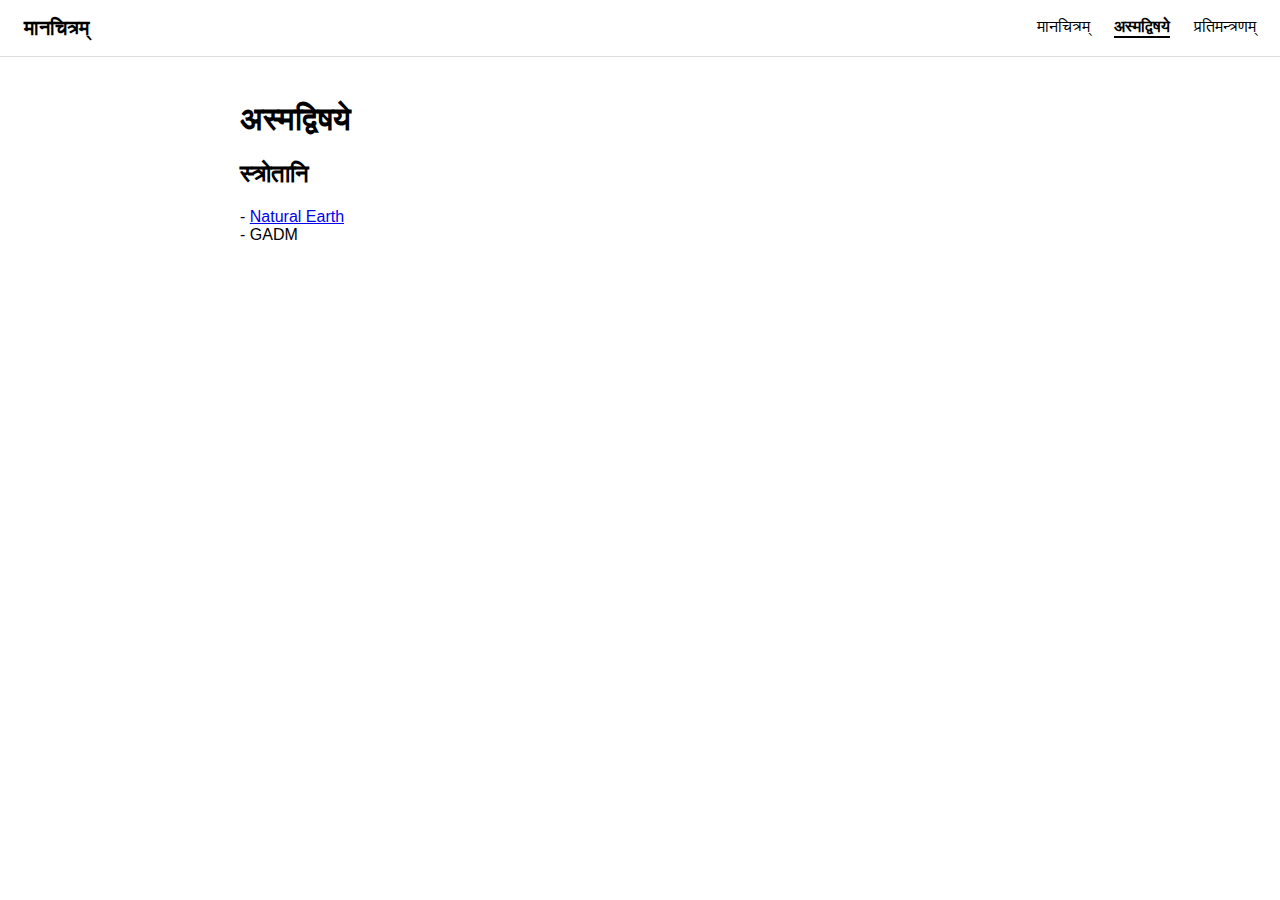
<file: docs/about.html>
<!DOCTYPE html>
<html lang="sa">
<head>
  <meta charset="utf-8" />
  <title>अस्मद्विषये</title>
  <meta name="viewport" content="width=device-width, initial-scale=1" />
  <link rel="stylesheet" href="style.css" />
  <style>
    /* Ensure text inside the page is left-aligned */
    body {
      text-align: left; /* overrides any global centering */
    }

    /* Center the page block horizontally */
    .page {
      max-width: 800px;
      margin: 0 auto;   /* centers the container */
      padding: 24px;
    }
  </style>
</head>
<body>
<header>
  <h1>मानचित्रम्</h1>
  <nav>
    <a href="index.html">मानचित्रम्</a>
    <a href="about.html" class="active">अस्मद्विषये</a>
    <a href="feedback.html">प्रतिमन्त्रणम्</a>
  </nav>
</header>

<div class="page">
  <h1>अस्मद्विषये</h1>
  
  <p>
    
    <h2>स्त्रोतानि</h2>
    - <a href="https://www.naturalearthdata.com/">Natural Earth</a><br>
    - GADM
  </p>
</div>
</body>
</html>
</file>
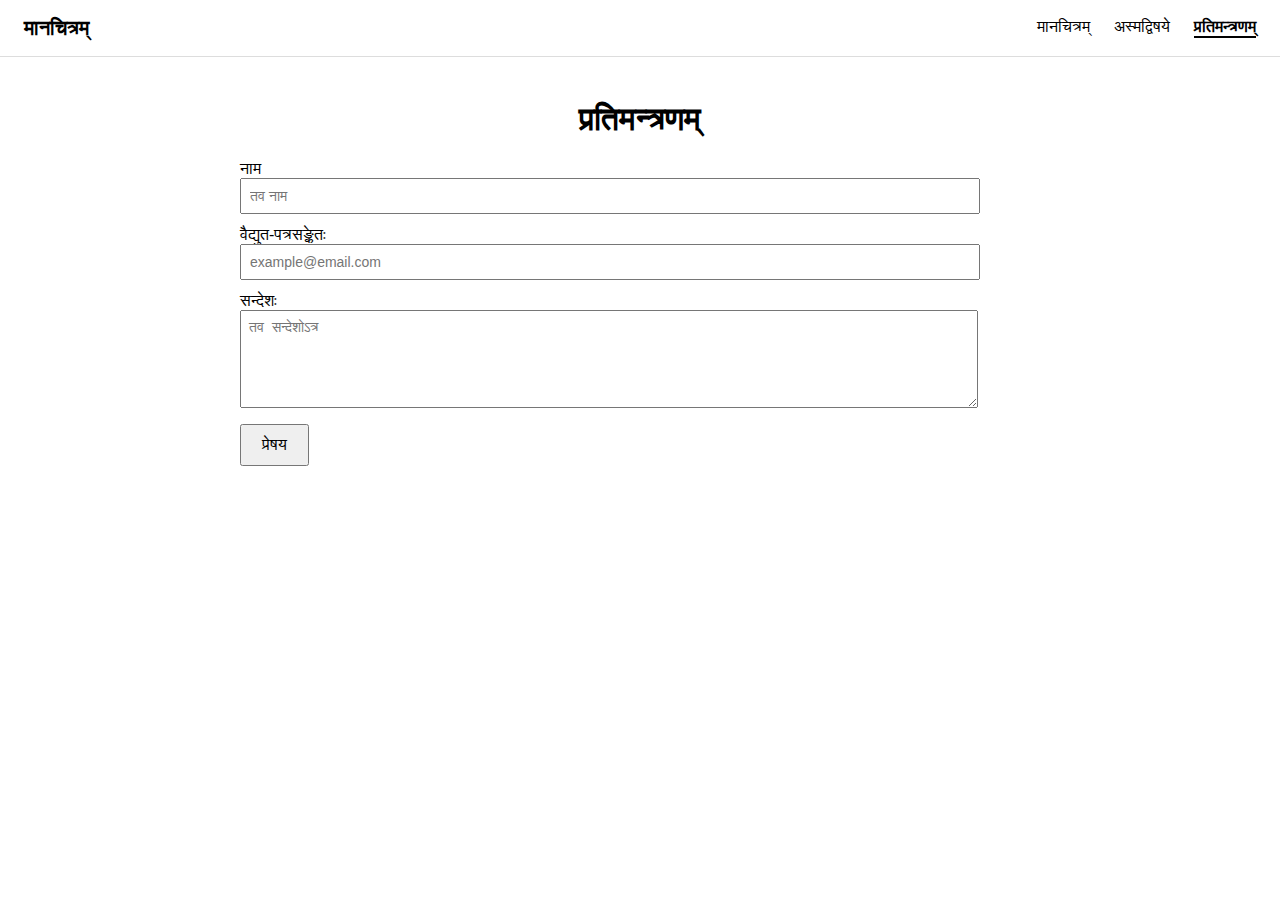
<file: docs/feedback.html>
<!DOCTYPE html>

<style>
.page {
  margin: 0 auto;
  max-width: 800px;
  padding: 24px;
  text-align: center; /* keep general page centered */
}

/* Left-align form labels and keep inputs wide */
form {
  text-align: left;
  margin: 0 auto; /* center the whole form */
}

form input, form textarea {
  width: 90%;
  margin-bottom: 12px;
  padding: 8px;
  font-size: 14px;
}

form button {
  padding: 10px 20px;
  font-size: 16px;
  cursor: pointer;
}
</style>

<html lang="sa">
<head>
  <meta charset="utf-8" />
  <title>प्रतिमन्त्रणम्</title>
  <meta name="viewport" content="width=device-width, initial-scale=1" />
  <link rel="stylesheet" href="style.css" />
  <style>
    .page {
      margin: 0 auto;
      max-width: 800px;
      padding: 24px;
      text-align: center; /* center align content */
    }

    form input, form textarea {
      width: 90%; /* wider boxes */
      margin-bottom: 12px;
      padding: 8px;
      font-size: 14px;
    }

    form button {
      padding: 10px 20px;
      font-size: 16px;
      cursor: pointer;
    }
  </style>
</head>
<body>
<header>
  <h1>मानचित्रम्</h1>
  <nav>
    <a href="index.html">मानचित्रम्</a>
    <a href="about.html">अस्मद्विषये</a>
    <a href="feedback.html" class="active">प्रतिमन्त्रणम्</a>
  </nav>
</header>

<div class="page">
  <h1>प्रतिमन्त्रणम्</h1>

  <form>
    <label>नाम</label><br>
    <input type="text" placeholder="तव नाम"><br>

    <label>वैद्युत-पत्रसङ्केतः</label><br>
    <input type="email" placeholder="example@email.com"><br>

    <label>सन्देशः</label><br>
    <textarea rows="5" placeholder="तव सन्देशोऽत्र"></textarea><br>

    <button type="submit">प्रेषय</button>
  </form>
</div>
</body>
</html>
</file>
<file: docs/style.css>
/* ---------- HEADER ---------- */
header {
  height: 56px;
  display: flex;
  align-items: center;
  justify-content: space-between;
  padding: 0 24px;
  border-bottom: 1px solid #ddd;
  background: #fff;
  position: fixed;
  top: 0;
  left: 0;
  right: 0;
  z-index: 10;
}

header h1 {
  margin: 0;
  font-size: 20px;
  font-weight: 600;
}

nav {
  display: flex;
  gap: 24px;
}

nav a {
  text-decoration: none;
  color: #000;
  font-weight: 500;
}

nav a.active {
  border-bottom: 2px solid #000;
  font-weight: 600;
}

/* ---------- BODY ---------- */
body {
  margin: 0;
  padding-top: 56px; /* space for fixed header */
  font-family: Noto Sans, sans-serif;
}

@font-face {
  font-family: 'Shobhika';
  src: url('fonts/Shobhika-Regular.otf') format('opentype');
  font-weight: normal;
  font-style: normal;
}


/* ---------- MAIN PAGE ---------- */
main {
  position: absolute;
  top: 56px;
  left: 0;
  right: 0;
  bottom: 0;
}

#map {
  width: 100%;
  height: 100%;
}

/* ---------- SIDEBAR ---------- */
#sidebar {
  position: fixed;
  top: 56px;
  right: 0;
  width: 400px;
  bottom: 0;
  background: #fff;
  border-left: 1px solid #ddd;
  transform: translateX(100%);
  transition: transform 0.25s ease;
  z-index: 20;
  display: flex;
  flex-direction: column;
}

#sidebar.open {
  transform: translateX(0);
}

#sidebar header {
  padding: 16px;
  border-bottom: 1px solid #eee;
  position: relative;
}

#sidebar header h2 {
  margin: 0;
  font-size: 22px;
}

#sidebar header button {
  position: absolute;
  top: 16px;
  right: 16px;
  border: none;
  background: none;
  font-size: 20px;
  cursor: pointer;
}

#sidebar .content {
  padding: 16px;
  overflow-y: auto;
  font-size: 14px;
}

.row {
  display: flex;
  align-items: center;
  margin-bottom: 8px;
  flex-wrap: nowrap;   /* prevent wrapping */
}

.label {
  font-weight: bold;
  width: 120px; /* fixed width for labels */
  flex-shrink: 0;
}

.value {
  flex-grow: 1;
  text-align: left;
  overflow: hidden;    /* hide overflow if too long */
  text-overflow: ellipsis; /* add ... for long text */
  white-space: nowrap; /* keep text on a single line */
}

.big-label {
  font-size: 16px; /* slightly bigger than default labels */
}



/* ---------- STATIC PAGES ---------- */
.page {
  padding: 24px;
  max-width: 800px;
}
</file>
